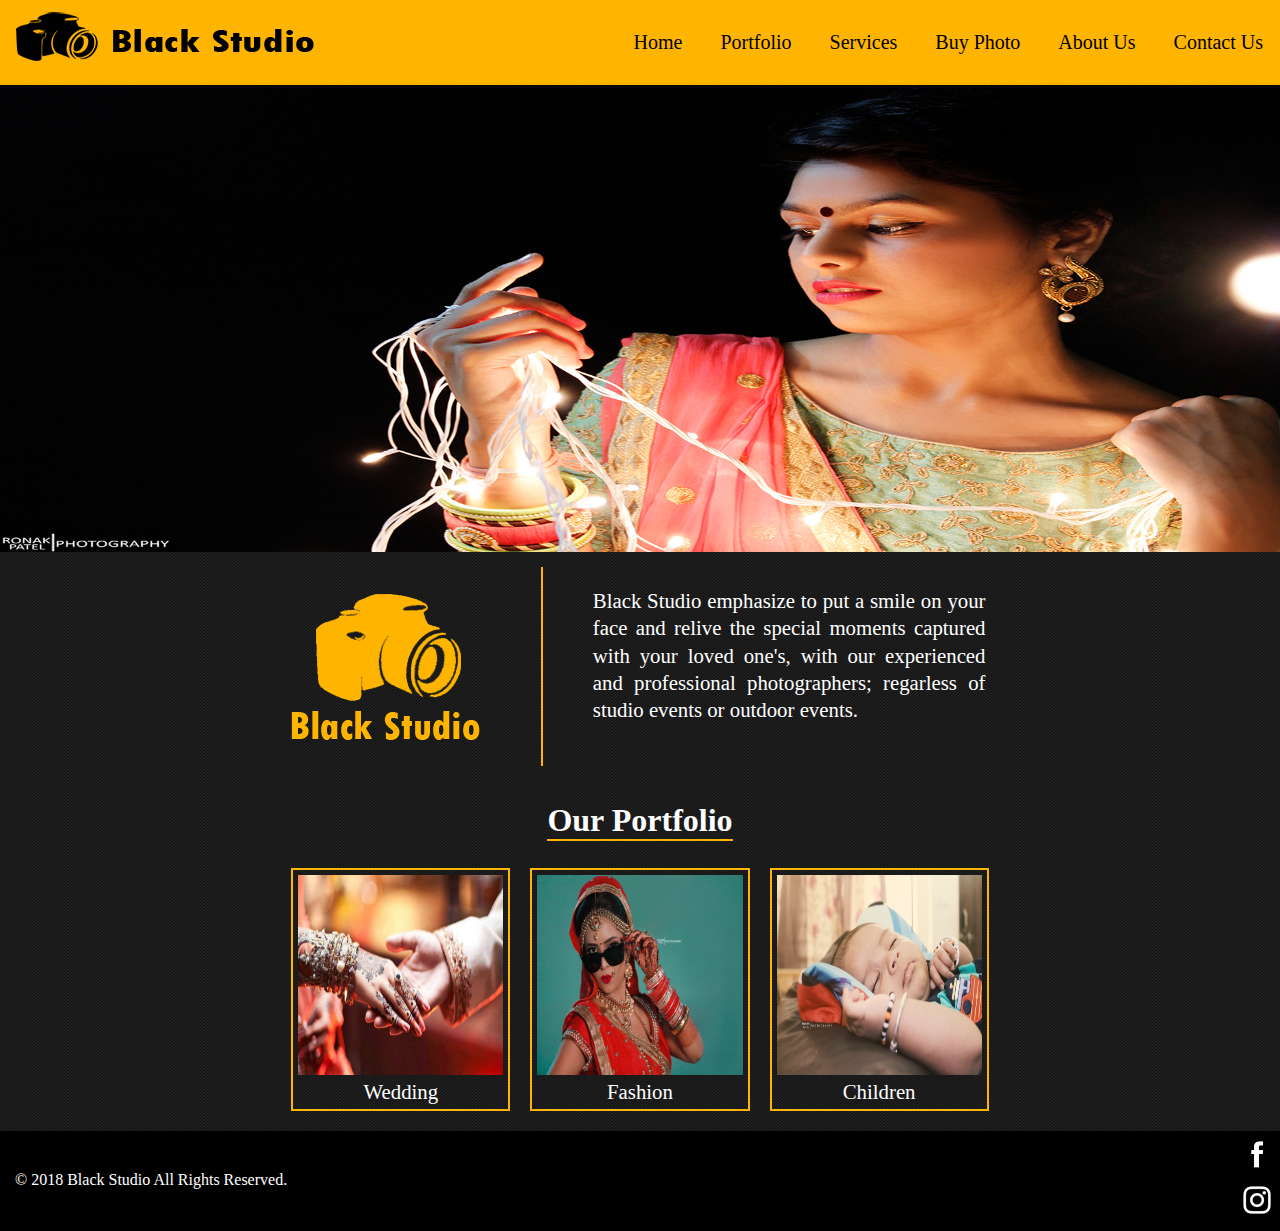
<file: index.html>
<!doctype html>
<html lang="en">
    <head>
        <title>Black Studio</title>
        <meta charset="utf-8">
        <link href="images/icon.png" rel="icon">
        <link href="css/main.css" rel="stylesheet">     
        <link rel="stylesheet" href="https://use.fontawesome.com/releases/v5.5.0/css/all.css" integrity="sha384-B4dIYHKNBt8Bc12p+WXckhzcICo0wtJAoU8YZTY5qE0Id1GSseTk6S+L3BlXeVIU" crossorigin="anonymous">
        <script src="https://code.jquery.com/jquery-1.12.4.js"></script> 
        <script src="js/script.js"></script>
    </head>
    
    <body>
        <header role="banner"></header>
        <nav role="navigation">
            <a href="index.html"><img src="images/logo.png" alt="Logo"></a>
            <ul>
                <li><a href="index.html">Home</a></li>
                <li><a href="portfolio.html">Portfolio</a></li>
                <li><a href="services.html">Services</a></li>
                <li><a href="buyphoto.html">Buy Photo</a></li>
                <li><a href="aboutus.html">About Us</a></li>
                <li><a href="contactus.html">Contact Us</a></li>
            </ul>
            <a id="toogle"><i class="fa fa-bars"></i></a>
        </nav>
        <main role="main">
            <div id="homeSliderContainer">
                <img src="images/homefcatS3.jpg" class="fade" alt="Female Fashion" id="homeSlider1">
                <img src="images/slider3.jpg" class="fade" alt="Children Shoot" id="homeSlider2">
                <img src="images/cat.jpg" class="fade" alt="Cat" id="homeSlider3">
            </div>
            <div class="twoColContainer">
                <div class="twoColBox1"></div>
                <div class="twoColBox2">
                    <img src="images/horizontalLogo.png" alt="Black Studio">
                </div>
                <div class="twoColBox3">
                    <p>Black Studio emphasize to put a smile on your face and relive the special moments captured with your loved one's, with our experienced and professional photographers; regarless of studio events or outdoor events.</p>
                </div>
                <div class="twoColBox4"></div>
            </div>
            <div class="center">
                <h2>Our Portfolio</h2>
            </div>
            <div class="folioCatContainer">
                <div class="twoColBox1"></div>
                <div class="folioCat">                                    
                        <a href="wedding.html"><img src="images/loading.gif" alt="Wedding" id="weddingSlider"></a>                    
                    <span>Wedding</span>                    
                </div>
                <div class="folioCat">                    
                    <a href="fashion.html">
                        <img src="images/loading.gif" alt="Fashion" id="fashionSlider">                 
                    </a>                    
                    <span>Fashion</span>
                </div>
                <div class="folioCat">                    
                    <a href="children.html">
                        <img src="images/loading.gif" alt="Children" id="childrenSlider">         
                    </a>                    
                    <span>Children</span>
                </div>
                <div class="twoColBox1"></div>
            </div>
        </main>
        <footer role="contentinfo">
<!--
            <div class="footerContainer">
                <div class="footerBox1">
                    &copy; 2018 Black Studio All Rights Reserved.
                </div>
                <div class="footerBox2"></div>
                <div class="footerBox3"></div>
                <div class="footerBox4">
                    <a href="#" target="_blank"><div id="fb"></div></a>
                    <a href="#" target="_blank"><div id="insta"></div></a>
                </div>
            </div>
-->         <div class="copy">   
                <span>&copy; 2018 Black Studio All Rights Reserved.</span>
            </div>
            <div>
                <a href="https://www.facebook.com" target="_blank"><div id="fb"></div></a>
                <a href="https://www.instagram.com" target="_blank"><div id="insta"></div></a>
            </div>
            
        </footer>
    </body>
</html>
</file>
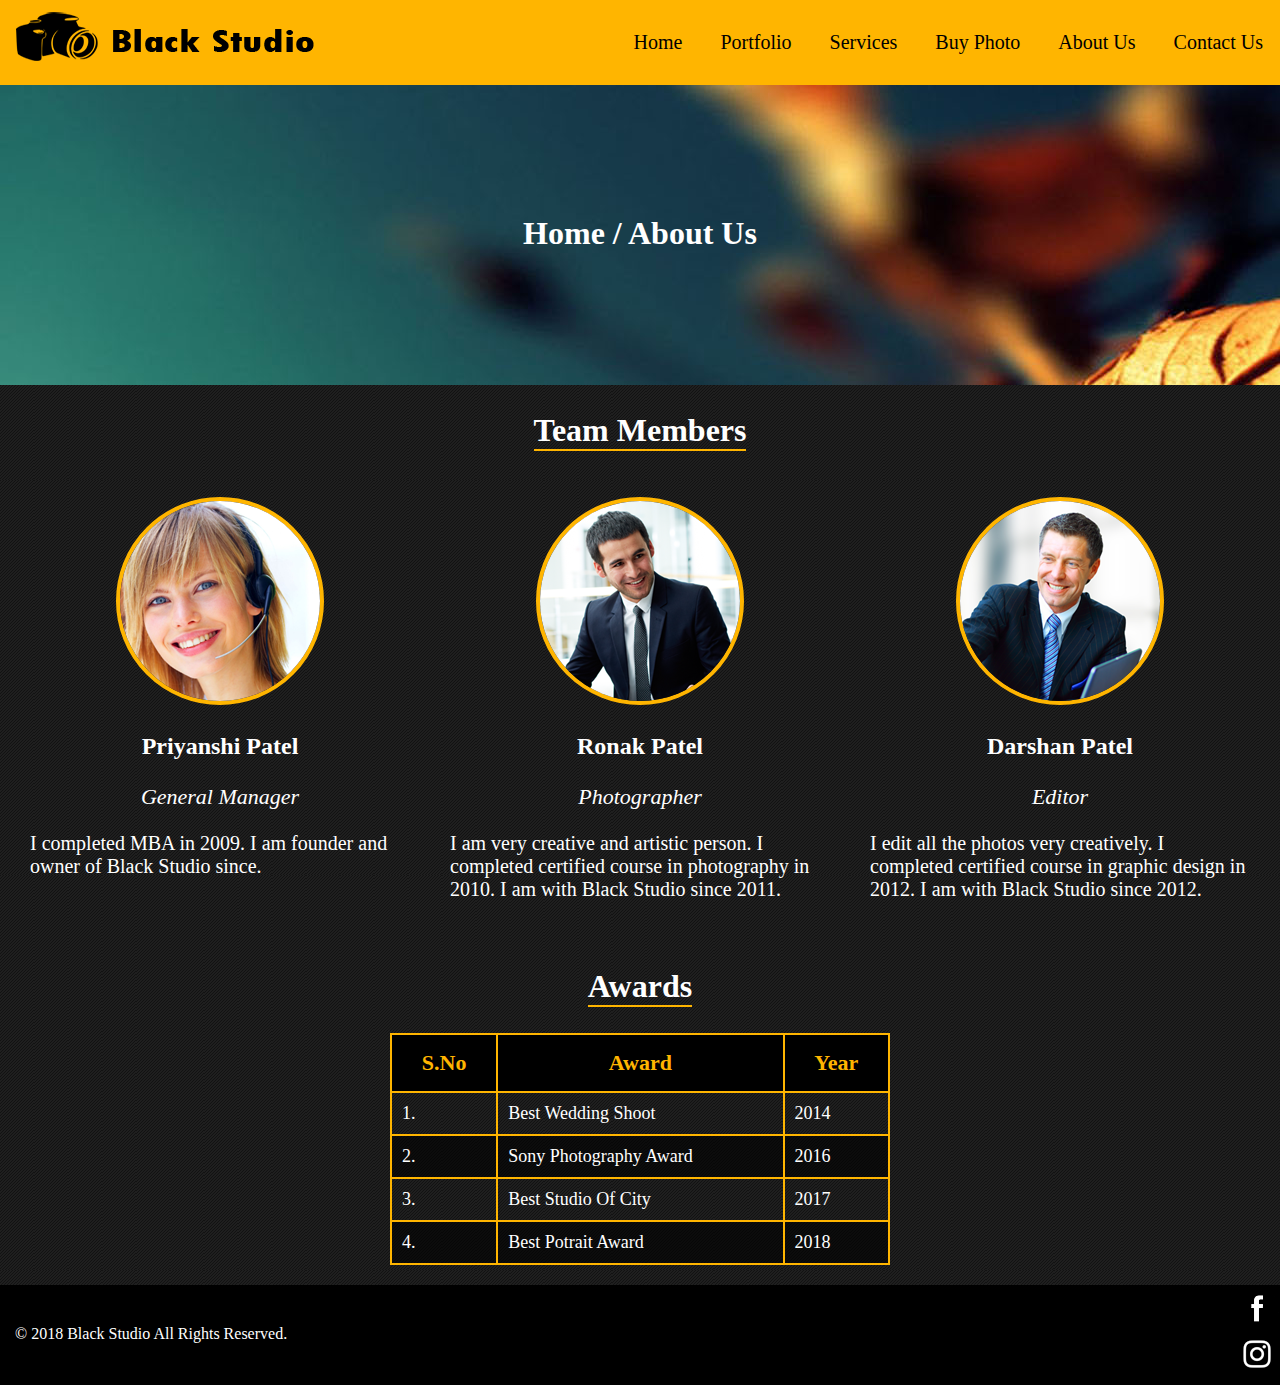
<file: aboutus.html>
<!doctype html>
<html lang="en">
    <head>
        <title>About Us</title>
        <meta charset="utf-8">
        <link href="images/icon.png" rel="icon">
        <link href="css/main.css" rel="stylesheet">
        <link rel="stylesheet" href="https://use.fontawesome.com/releases/v5.5.0/css/all.css" integrity="sha384-B4dIYHKNBt8Bc12p+WXckhzcICo0wtJAoU8YZTY5qE0Id1GSseTk6S+L3BlXeVIU" crossorigin="anonymous">
        <script src="https://code.jquery.com/jquery-1.12.4.js"></script> 
        <script src="js/script.js"></script>
    </head>
    
    <body>
        <header role="banner"></header>
        <nav role="navigation">
            <a href="index.html"><img src="images/logo.png" alt="Logo"></a>
            <ul>
                <li><a href="index.html">Home</a></li>
                <li><a href="portfolio.html">Portfolio</a></li>
                <li><a href="services.html">Services</a></li>
                <li><a href="buyphoto.html">Buy Photo</a></li>
                <li><a href="aboutus.html">About Us</a></li>
                <li><a href="contactus.html">Contact Us</a></li>
            </ul>
            <a id="toogle"><i class="fa fa-bars"></i></a>
        </nav>
        <main role="main">
            <div id="servicesBanner">
                <span class="bannerTxt">Home / About Us</span>
            </div>            
            <div class="center">
                <h2>Team Members</h2>
                <div class="desc">
<!--                    <p>Here you will find our latest work from different categories.</p>-->
                </div>
            </div>
            <div class="teamContainer">
                <div class="teamBox1">                    
                    <img src="images/priyanshi.png" alt="Priyanshi">
                    <p class="name">Priyanshi Patel</p>
                    <p class="position">General Manager</p>
                    <p class="bio">I completed MBA in 2009. I am founder and owner of Black Studio since.</p>
                </div>
                <div class="teamBox2">
                    <img src="images/ronak.png" alt="Ronak">
                    <p class="name">Ronak Patel</p>
                    <p class="position">Photographer</p>
                    <p class="bio">I am very creative and artistic person. I completed certified course in photography in 2010. I am with Black Studio since 2011.</p>                    
                </div>
                <div class="teamBox3">
                    <img src="images/darshan.png" alt="Darshan">
                    <p class="name">Darshan Patel</p>
                    <p class="position">Editor</p>
                    <p class="bio">I edit all the photos very creatively. I completed certified course in graphic design in 2012. I am with Black Studio since 2012.</p>
                </div>                
            </div>
            <div class="center">
                <h2>Awards</h2>
            </div>
            <table>
                <thead>
                    <tr>
                        <th>S.No</th>
                        <th>Award</th>
                        <th>Year</th>
                    </tr>                    
                </thead>
                <tbody>
                    <tr>
                        <td>1.</td>
                        <td>Best Wedding Shoot</td>
                        <td>2014</td>
                    </tr>
                    <tr>
                        <td>2.</td>
                        <td>Sony Photography Award</td>
                        <td>2016</td>
                    </tr>
                    <tr>
                        <td>3.</td>
                        <td>Best Studio Of City</td>
                        <td>2017</td>
                    </tr>
                    <tr>
                        <td>4.</td>
                        <td>Best Potrait Award</td>
                        <td>2018</td>
                    </tr>
                </tbody>
            </table>
        </main>
        <footer role="contentinfo">
            <div class="copy">   
                <span>&copy; 2018 Black Studio All Rights Reserved.</span>
            </div>
            <div>
                <a href="https://www.facebook.com" target="_blank"><div id="fb"></div></a>
                <a href="https://www.instagram.com" target="_blank"><div id="insta"></div></a>
            </div>
            
        </footer>
    </body>
</html>
</file>
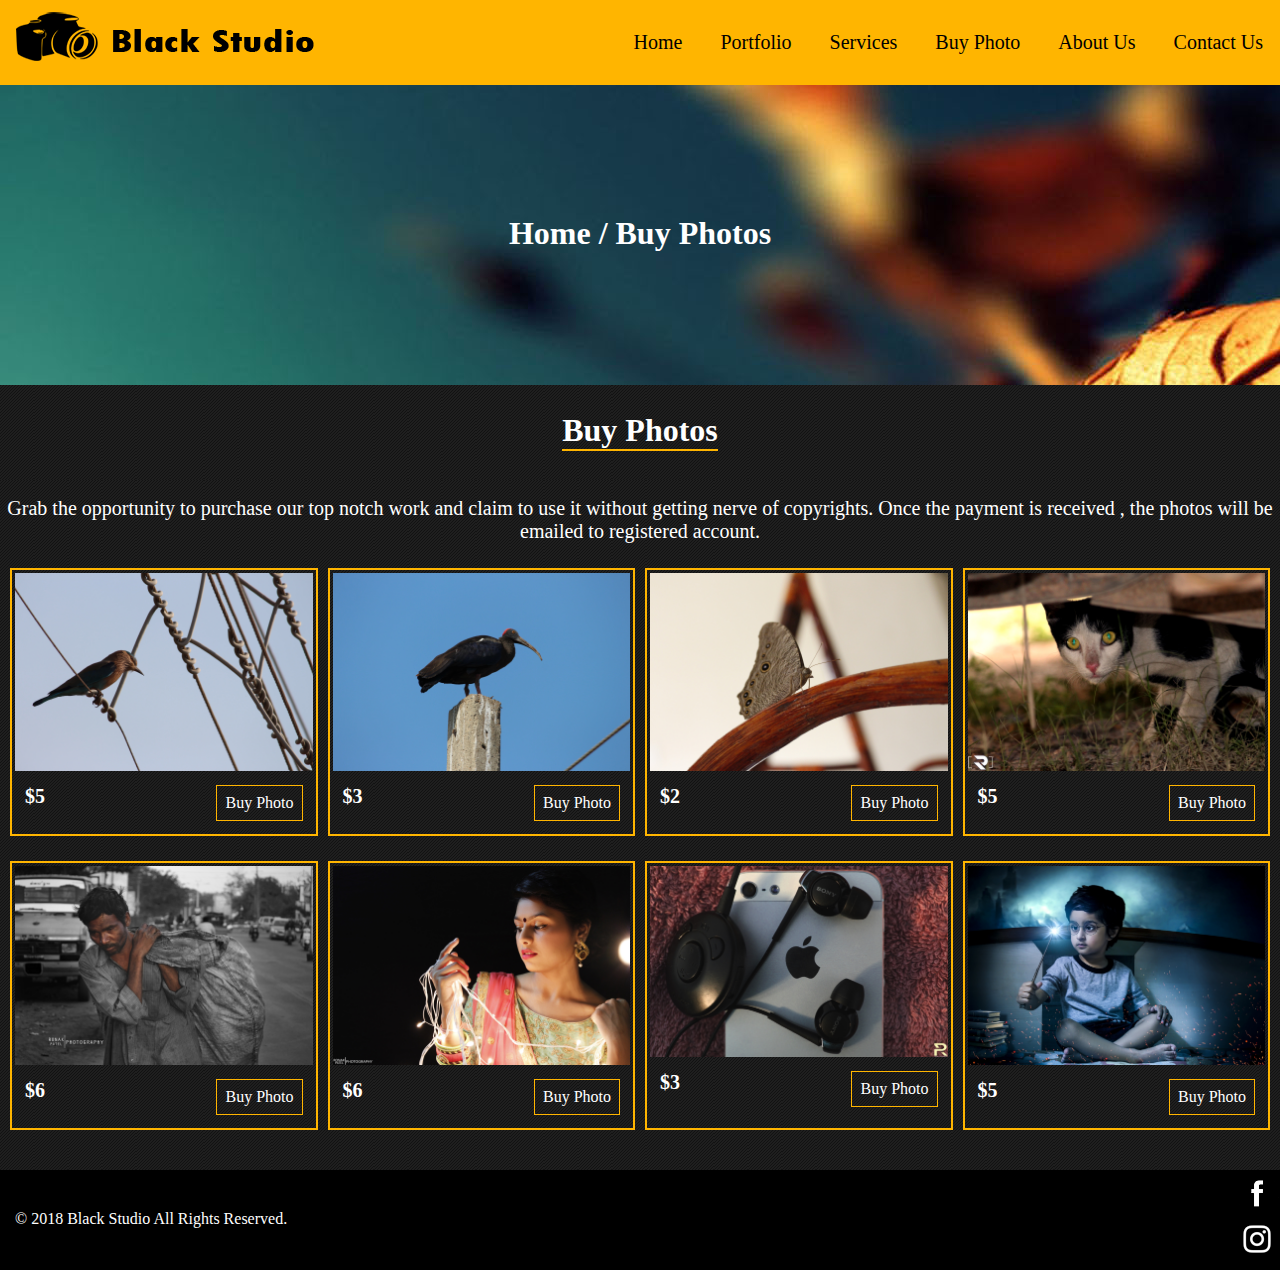
<file: buyphoto.html>
<!doctype html>
<html lang="en">
    <head>
        <title>Buy Photos</title>
        <meta charset="utf-8">
        <link href="images/icon.png" rel="icon">
        <link href="css/main.css" rel="stylesheet">
        <link rel="stylesheet" href="https://use.fontawesome.com/releases/v5.5.0/css/all.css" integrity="sha384-B4dIYHKNBt8Bc12p+WXckhzcICo0wtJAoU8YZTY5qE0Id1GSseTk6S+L3BlXeVIU" crossorigin="anonymous">
        <script src="https://code.jquery.com/jquery-1.12.4.js"></script> 
        <script src="js/script.js"></script>
    </head>
    
    <body>
        <header role="banner"></header>
        <nav role="navigation">
            <a href="index.html"><img src="images/logo.png" alt="Logo"></a>
            <ul>
                <li><a href="index.html">Home</a></li>
                <li><a href="portfolio.html">Portfolio</a></li>
                <li><a href="services.html">Services</a></li>
                <li><a href="buyphoto.html">Buy Photo</a></li>
                <li><a href="aboutus.html">About Us</a></li>
                <li><a href="contactus.html">Contact Us</a></li>
            </ul>
            <a id="toogle"><i class="fa fa-bars"></i></a>
        </nav>
        <main role="main">
            <div id="servicesBanner">
                <span class="bannerTxt">Home / Buy Photos</span>
            </div>            
            <div class="center">
                <h2>Buy Photos</h2>
                <div class="desc">
                    <p>Grab the opportunity to purchase our top notch work and claim to use it without getting nerve of copyrights. Once the payment is received , the photos will be emailed to registered account.</p>
                </div>
            </div>
            <div class="buyContainer">
                <div class="buyBox1">
                    <img src="images/buyphoto/optimize/bird.JPG" alt="Bird" id
                         ="bird">
                    <div class="buyDetails">
                        <span>$5</span>
                        <a href="#" class="btn">Buy Photo</a>
                    </div>
                </div>
                <div class="buyBox2">
                    <img src="images/buyphoto/optimize/bird2.JPG" alt="Bird" id
                         ="bird2">
                    <div class="buyDetails">
                        <span>$3</span>
                        <a href="#" class="btn">Buy Photo</a>                        
                    </div>
                </div>
                <div class="buyBox3">
                    <img src="images/buyphoto/optimize/butterfly.JPG" alt="Butterfly" id
                         ="butterfly">
                    <div class="buyDetails">
                        <span>$2</span>
                        <a href="#" class="btn">Buy Photo</a>                        
                    </div>
                </div>
                <div class="buyBox4">
                    <img src="images/buyphoto/optimize/cat.jpg" alt="Cat" id
                         ="cat">
                    <div class="buyDetails">
                        <span>$5</span>
                        <a href="#" class="btn">Buy Photo</a>                        
                    </div>
                </div>
            </div>
            <div class="buyContainer">
                <div class="buyBox1">
                    <img src="images/buyphoto/optimize/hardwork.jpg" alt="Hardwork" id
                         ="hardwork">
                    <div class="buyDetails">
                        <span>$6</span>
                        <a href="#" class="btn">Buy Photo</a>                        
                    </div>
                </div>
                <div class="buyBox2">
                    <img src="images/buyphoto/optimize/girlfashion.jpg" alt="Fashion" id
                         ="girlfashion">
                    <div class="buyDetails">
                        <span>$6</span>
                        <a href="#" class="btn">Buy Photo</a>                        
                    </div>
                </div>
                <div class="buyBox3">
                    <img src="images/buyphoto/optimize/iphone.jpg" alt="iPhone" id
                         ="iphone">
                    <div class="buyDetails">
                        <span>$3</span>
                        <a href="#" class="btn">Buy Photo</a>                        
                    </div>
                </div>
                <div class="buyBox4">
                    <img src="images/buyphoto/optimize/child.jpg" alt="Child" id
                         ="child">
                    <div class="buyDetails">
                        <span>$5</span>
                        <a href="#" class="btn">Buy Photo</a>                        
                    </div>
                </div>
            </div>
        </main>
        <footer role="contentinfo">
            <div class="copy">   
                <span>&copy; 2018 Black Studio All Rights Reserved.</span>
            </div>
            <div>
                <a href="https://www.facebook.com" target="_blank"><div id="fb"></div></a>
                <a href="https://www.instagram.com" target="_blank"><div id="insta"></div></a>
            </div>        
        </footer>
        <!-- The Modal start -->
        <div id="myModal" class="modal">
          <!-- Modal content -->
          <div class="modal-content">
            <span class="close">&times;</span>
            <img src="images/loading.gif" alt="Buy Photo">
          </div>
        </div>
        <!-- The Modal end -->
    </body>
</html>
</file>
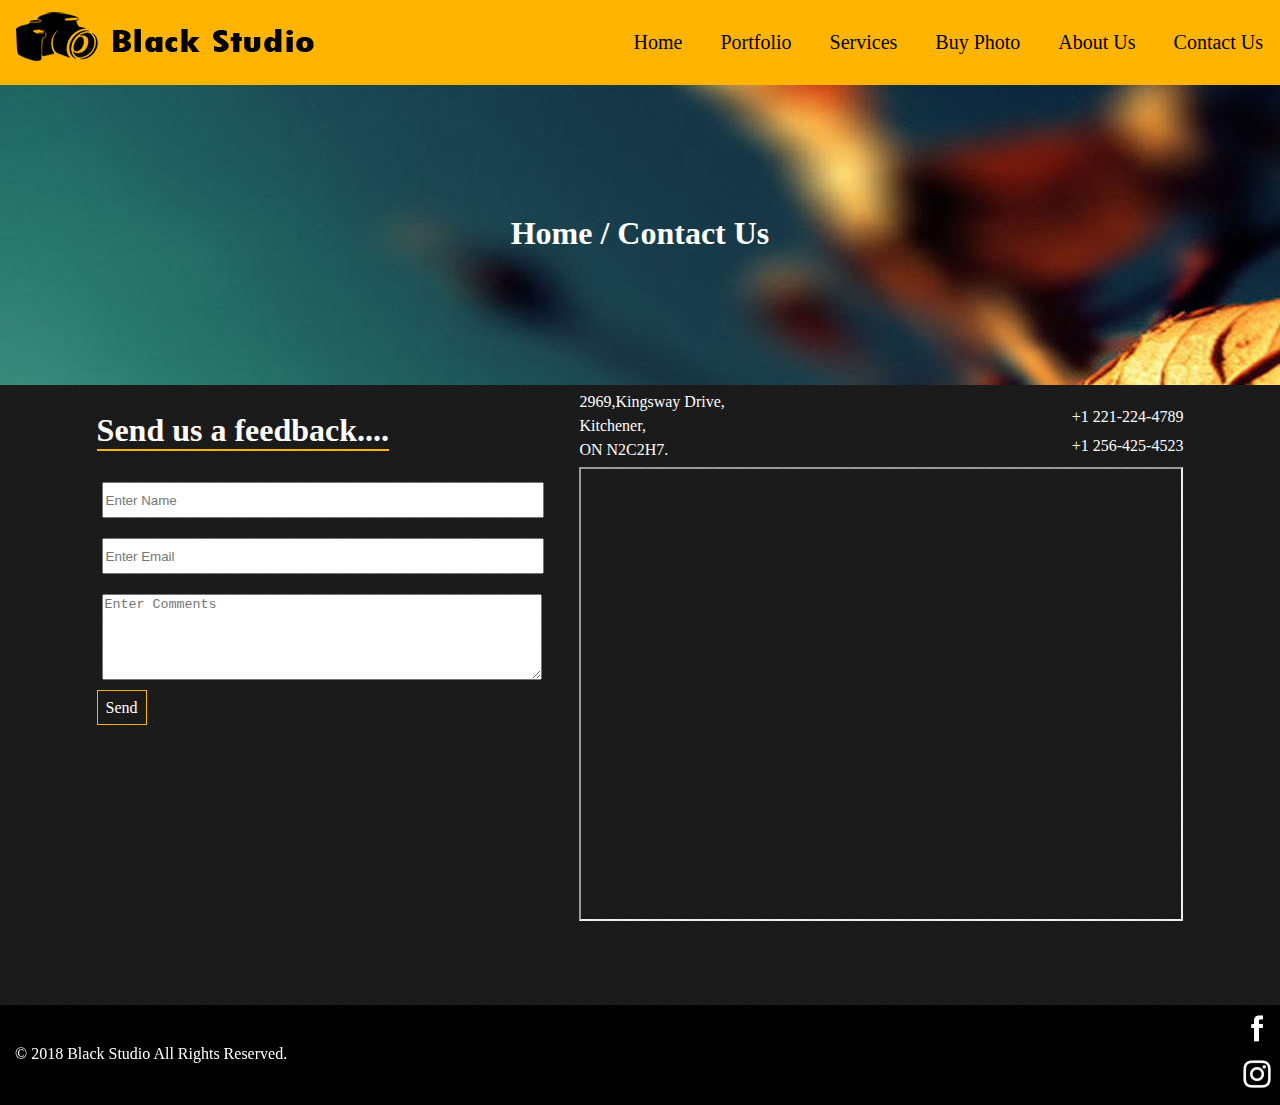
<file: contactus.html>
<!doctype html>
<html lang="en">
    <head>
        <title>Contact Us</title>
        <meta charset="utf-8">
        <link href="images/icon.png" rel="icon">
        <link href="css/main.css" rel="stylesheet">
        <link rel="stylesheet" href="https://use.fontawesome.com/releases/v5.5.0/css/all.css" integrity="sha384-B4dIYHKNBt8Bc12p+WXckhzcICo0wtJAoU8YZTY5qE0Id1GSseTk6S+L3BlXeVIU" crossorigin="anonymous">
        <script src="https://code.jquery.com/jquery-1.12.4.js"></script> 
        <script src="js/script.js"></script>
    </head>
    
    <body>
        <header role="banner"></header>
        <nav role="navigation">
            <a href="index.html"><img src="images/logo.png" alt="Logo"></a>
            <ul>                
                <li><a href="index.html">Home</a></li>
                <li><a href="portfolio.html">Portfolio</a></li>
                <li><a href="services.html">Services</a></li>
                <li><a href="buyphoto.html">Buy Photo</a></li>
                <li><a href="aboutus.html">About Us</a></li>
                <li><a href="contactus.html">Contact Us</a></li>
            </ul>
            <a id="toogle"><i class="fa fa-bars"></i></a>
        </nav>
        <main role="main">
            <div id="servicesBanner">
                <span class="bannerTxt">Home / Contact Us</span>
            </div>                        
            <div class="contactContainer">
                <div class="contactBox1"></div>
                <div class="contactBox2" id="feedbackForm">
                    <h2>Send us a feedback....</h2>
                    <form method="post">
                        <input type="text" placeholder="Enter Name" name="Name" id="Name"><label></label>
                        <input type="email" placeholder="Enter Email" name="Email" id="Email"><label></label>
                        <textarea placeholder="Enter Comments" rows="4" cols="50" name="Comments" id="Comments"></textarea>
                        <label></label>
                        <a href="#" class="btn">Send</a>
                    </form>
                </div>
                <div class="contactBox2" id="bookUsForm">
                    <h2>Booking for shoot....</h2>
                    <form method="post">                        
                        <input type="text" placeholder="Enter Name" name="Name" id="BName"><label></label>
                        <input type="number" placeholder="Enter Mobile" name="Mobile" id="BMobile"><label></label>
                        <input type="date" placeholder="Booking Date" name="Date" id="BDate"><label></label>
                        <textarea placeholder="Enter Address" rows="4" cols="50" name="Address" id="BAddress"></textarea>
                        <label></label>
                        <a href="#" class="btn">Book</a>
                    </form>
                </div>
                <div class="contactBox3">
                    <div class="left">
                        <i class="fas fa-map-marker-alt"></i>
                        <span>2969,Kingsway Drive,
                            <br>Kitchener, 
                            <br>ON N2C2H7.                        
                        </span>
                    </div>
                    <div class="rightContac">
                        <i class="fas fa-mobile-alt"></i>
                        <span class="desktop">
                            +1 221-224-4789
                        </span>
                        <span class="desktop">
                            +1 256-425-4523
                        </span>
                        <span>
                            <a href="tel:+12212244789" class="mobile">+1 221-224-4789</a>
                        </span>
                        <span>
                            <a href="tel:+12564254523" class="mobile">+1 256-425-4523</a>
                        </span>
                    </div>
                    <iframe src="https://www.google.com/maps/embed?pb=!1m18!1m12!1m3!1d2897.6755615882134!2d-80.44285418498306!3d43.42560487912981!2m3!1f0!2f0!3f0!3m2!1i1024!2i768!4f13.1!3m3!1m2!1s0x882b8ad90aff500f%3A0x264090a64b33a48f!2s2969+Kingsway+Dr%2C+Kitchener%2C+ON+N2C+2H7!5e0!3m2!1sen!2sca!4v1542636792736" width="600" height="450"  allowfullscreen></iframe>
                </div>
                <div class="contactBox4"></div>
            </div>
        </main>
        <footer role="contentinfo">
            <div class="copy">   
                <span>&copy; 2018 Black Studio All Rights Reserved.</span>
            </div>
            <div>
                <a href="https://www.facebook.com" target="_blank"><div id="fb"></div></a>
                <a href="https://www.instagram.com" target="_blank"><div id="insta"></div></a>
            </div>
            
        </footer>
    </body>
</html>
</file>
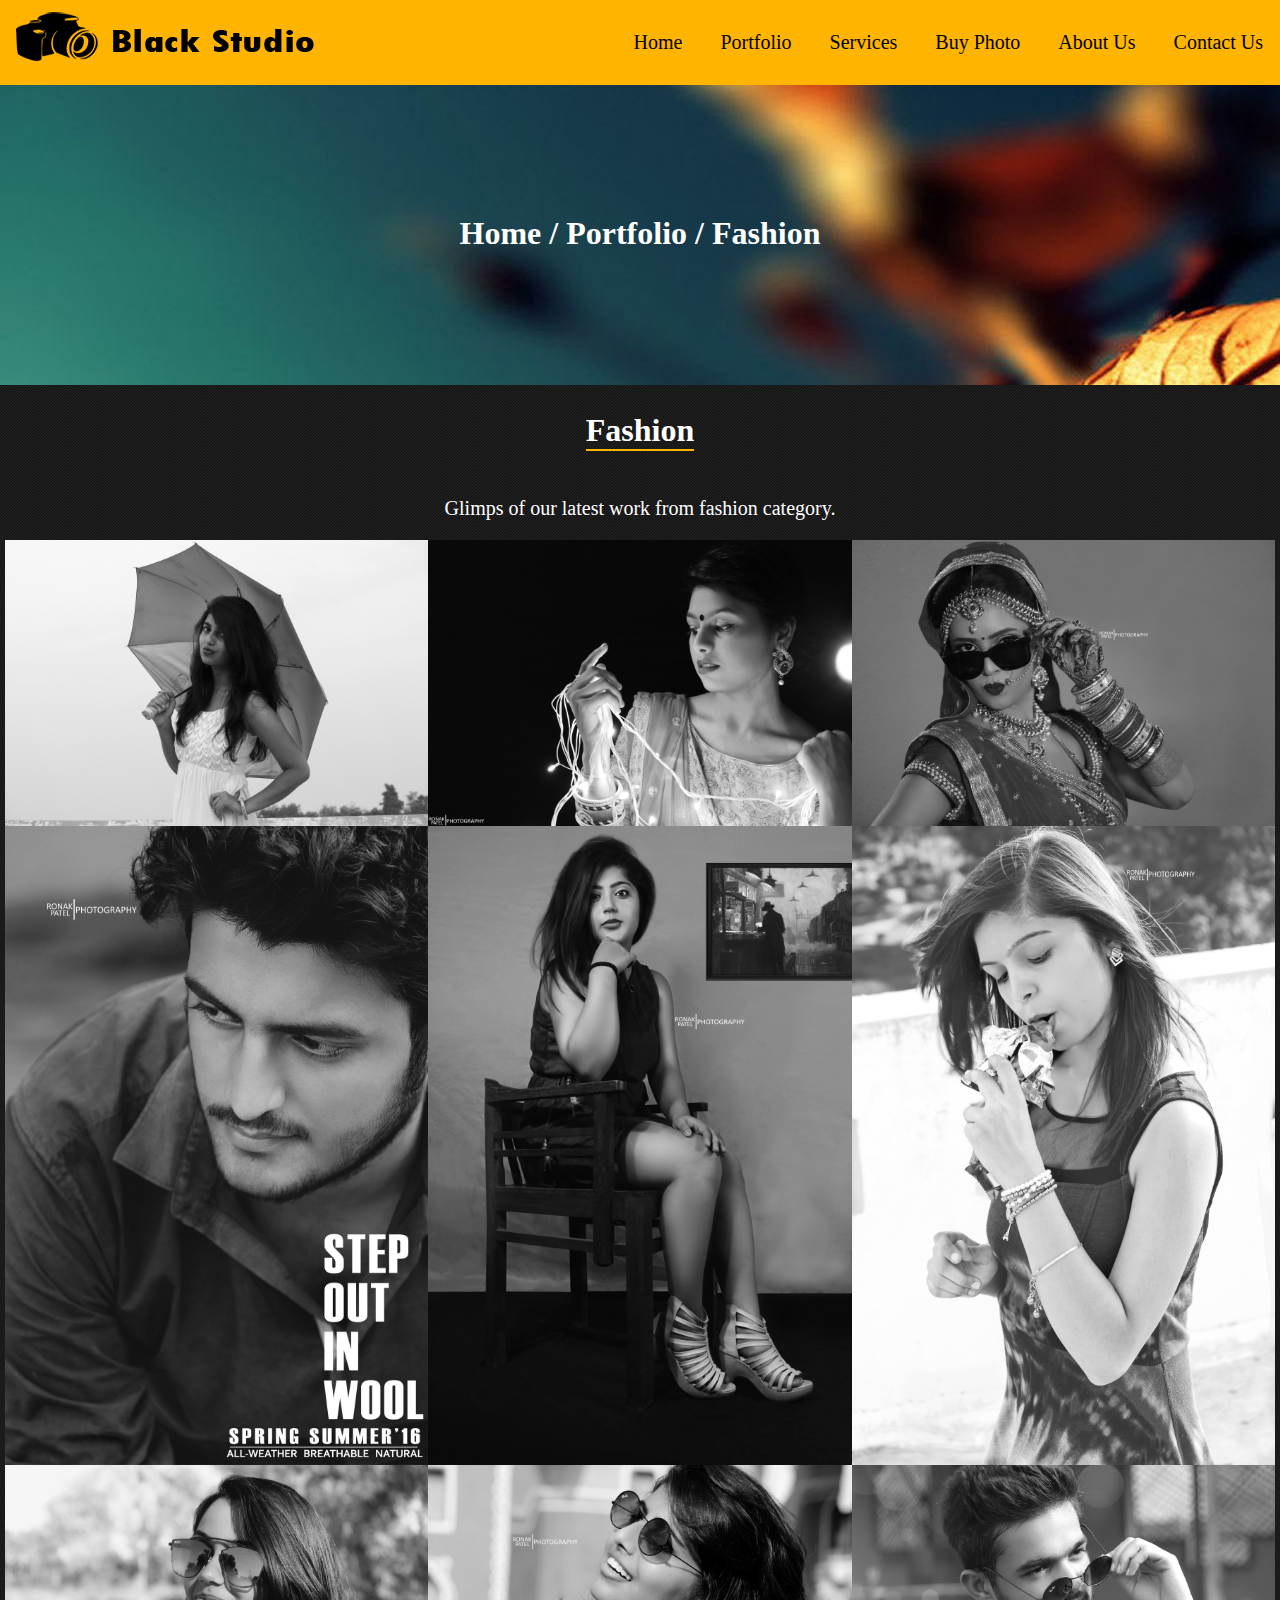
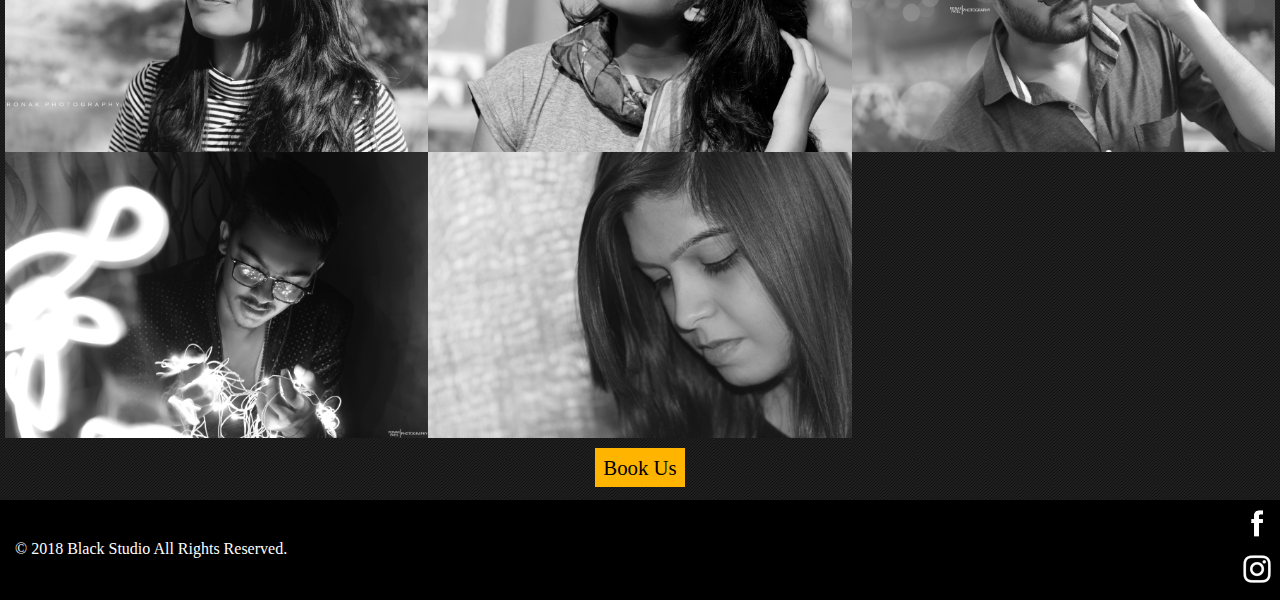
<file: fashion.html>
<!doctype html>
<html lang="en">
    <head>
        <title>Fashion</title>
        <meta charset="utf-8">
        <link href="images/icon.png" rel="icon">
        <link href="css/main.css" rel="stylesheet"> 
        <link rel="stylesheet" href="https://use.fontawesome.com/releases/v5.5.0/css/all.css" integrity="sha384-B4dIYHKNBt8Bc12p+WXckhzcICo0wtJAoU8YZTY5qE0Id1GSseTk6S+L3BlXeVIU" crossorigin="anonymous">
        <script src="https://code.jquery.com/jquery-1.12.4.js"></script> 
        <script src="js/script.js"></script>        
    </head>
    
    <body>
        <header role="banner"></header>
        <nav role="navigation">
            <a href="index.html"><img src="images/logo.png" alt="Logo"></a>
            <ul>
                <li><a href="index.html">Home</a></li>
                <li><a href="portfolio.html">Portfolio</a></li>
                <li><a href="services.html">Services</a></li>
                <li><a href="buyphoto.html">Buy Photo</a></li>
                <li><a href="aboutus.html">About Us</a></li>
                <li><a href="contactus.html">Contact Us</a></li>
            </ul>
            <a id="toogle"><i class="fa fa-bars"></i></a>
        </nav>
        <main role="main">
            <div id="servicesBanner">
                <span class="bannerTxt">Home / Portfolio / Fashion</span>
            </div>            
            <div class="center">
                <h2>Fashion</h2>
                <div class="desc">
                    <p>Glimps of our latest work from fashion category.</p>
                </div>
            </div>
            <div class="galleryContainer">
                <div class="galleryBox1">
                    <img src="images/fashion/optimize/fashion1.JPG" alt="Fashion" id="fashion1">
                </div>
                <div class="galleryBox2">
                    <img src="images/fashion/optimize/fashion2.jpg" alt="Fashion" id="fashion2">
                </div>
                <div class="galleryBox3">
                    <img src="images/fashion/optimize/fashion3.jpg" alt="Fashion" id="fashion3">
                </div>                                
            </div>
            <div class="galleryContainer">
                <div class="galleryBox1">
                    <img src="images/fashion/optimize/fashion11.jpg" alt="Fashion" id="fashion11">
                </div>
                <div class="galleryBox2">
                    <img src="images/fashion/optimize/fashion5.jpg" alt="Fashion" id="fashion5">
                </div>
                <div class="galleryBox3">
                    <img src="images/fashion/optimize/fashion6.jpg" alt="Fashion" id="fashion6">
                </div>                                
            </div>
            <div class="galleryContainer">
                <div class="galleryBox1">
                    <img src="images/fashion/optimize/fashion7.jpg" alt="Fashion" id="fashion7">
                </div>
                <div class="galleryBox2">
                    <img src="images/fashion/optimize/fashion8.jpg" alt="Fashion" id="fashion8">
                </div>
                <div class="galleryBox3">                    
                    <img src="images/fashion/optimize/fashion9.jpg" alt="Fashion" id="fashion9">
                </div>                                
            </div>
            <div class="galleryContainer">
                <div class="galleryBox1">
                    <img src="images/fashion/optimize/fashion10.jpg" alt="Fashion" id="fashion10">
                </div>
                <div class="galleryBox2">
                    <img src="images/fashion/optimize/fashion4.jpg" alt="Fashion" id="fashion4">
                </div>
                <div class="galleryBox3">                    
                    
                </div>                                
            </div>
            <div class="space"></div>
            <div class="center">                
                <a href="contactus.html?src=fashion" class="bookUsBtn">Book Us</a>
            </div>
        </main>
        <footer role="contentinfo">
            <div class="copy">   
                <span>&copy; 2018 Black Studio All Rights Reserved.</span>
            </div>
            <div>
                <a href="https://www.facebook.com" target="_blank"><div id="fb"></div></a>
                <a href="https://www.instagram.com" target="_blank"><div id="insta"></div></a>
            </div>
            
        </footer>
        
       <!-- The Modal start -->
        <div id="myModal" class="modal">
          <!-- Modal content -->
          <div class="modal-content">
            <span class="close">&times;</span>
            <img src="images/loading.gif" alt="Fashion">
          </div>
        </div>
        <!-- The Modal end -->
    </body>
</html>
</file>
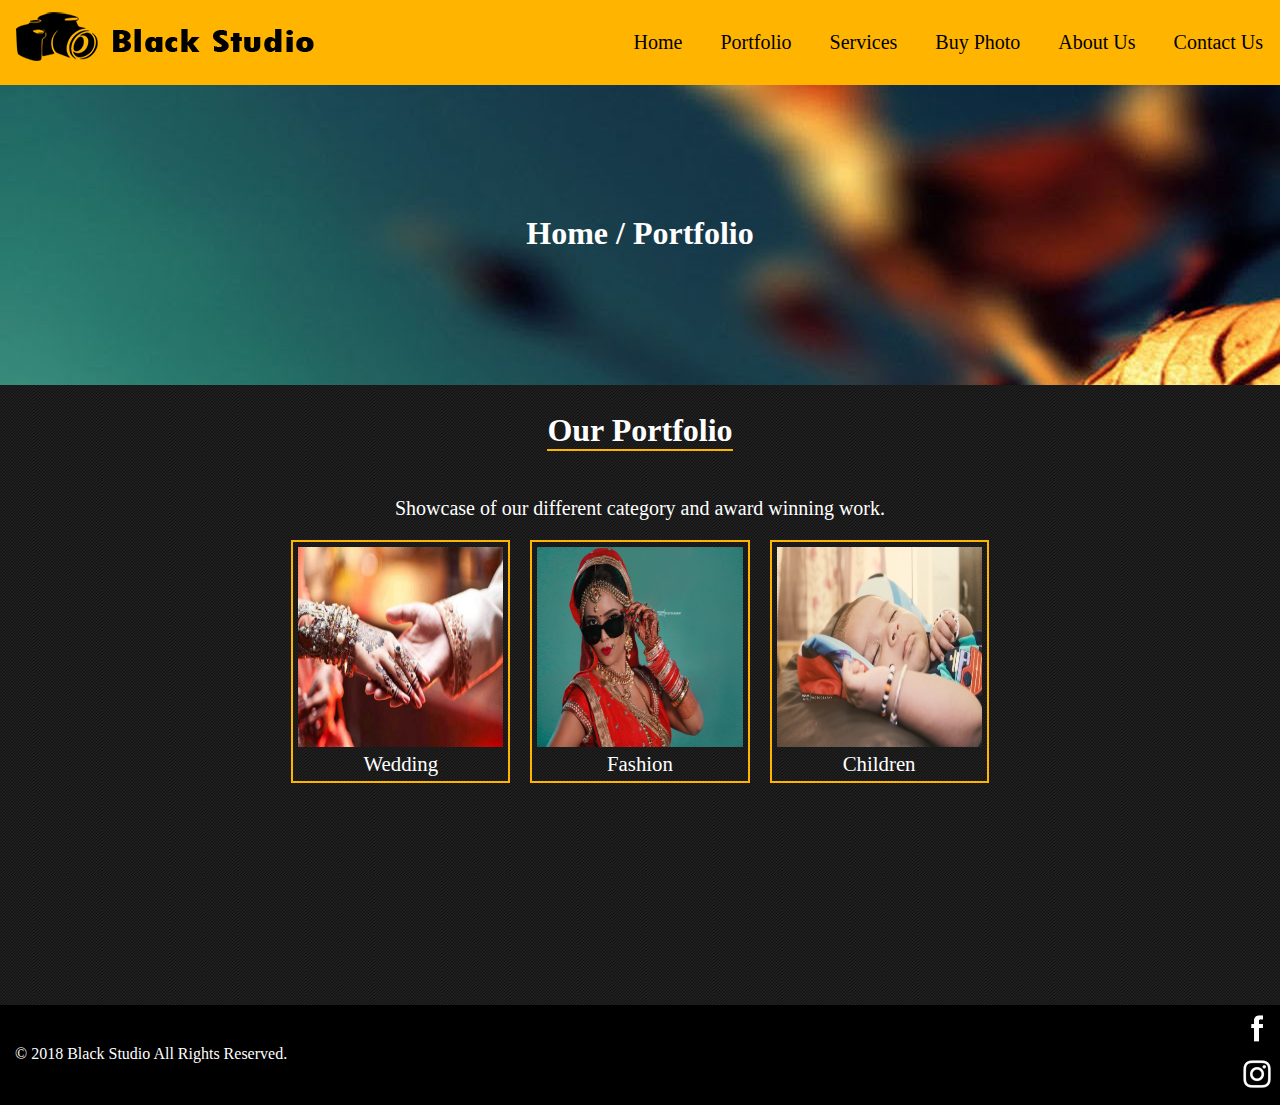
<file: portfolio.html>
<!doctype html>
<html lang="en">
    <head>
        <title>Portfolio</title>
        <meta charset="utf-8">
        <link href="images/icon.png" rel="icon">
        <link href="css/main.css" rel="stylesheet">
        <link rel="stylesheet" href="https://use.fontawesome.com/releases/v5.5.0/css/all.css" integrity="sha384-B4dIYHKNBt8Bc12p+WXckhzcICo0wtJAoU8YZTY5qE0Id1GSseTk6S+L3BlXeVIU" crossorigin="anonymous">
        <script src="https://code.jquery.com/jquery-1.12.4.js"></script> 
        <script src="js/script.js"></script>
    </head>
    
    <body>
        <header role="banner"></header>
        <nav role="navigation">
            <a href="index.html"><img src="images/logo.png" alt="Logo"></a>
            <ul>
                <li><a href="index.html">Home</a></li>
                <li><a href="portfolio.html">Portfolio</a></li>
                <li><a href="services.html">Services</a></li>
                <li><a href="buyphoto.html">Buy Photo</a></li>
                <li><a href="aboutus.html">About Us</a></li>
                <li><a href="contactus.html">Contact Us</a></li>
            </ul>
            <a id="toogle"><i class="fa fa-bars"></i></a>
        </nav>
        <main role="main">
            <div id="servicesBanner">
                <span class="bannerTxt">Home / Portfolio</span>
            </div>            
            <div class="center">
                <h2>Our Portfolio</h2>
                <div class="desc">
                    <p>Showcase of our different category and award winning work.</p>
                </div>
            </div>
            <div class="folioCatContainer">
                <div class="twoColBox1"></div>
                <div class="folioCat">                                    
                        <a href="wedding.html"><img src="images/loading.gif" alt="Wedding" id="weddingSlider"></a>                    
                    <span>Wedding</span>                    
                </div>
                <div class="folioCat">                    
                    <a href="fashion.html">
                        <img src="images/loading.gif" alt="Fashion" id="fashionSlider">                 
                    </a>                    
                    <span>Fashion</span>
                </div>
                <div class="folioCat">                    
                    <a href="children.html">
                        <img src="images/loading.gif" alt="Children" id="childrenSlider">         
                    </a>                    
                    <span>Children</span>
                </div>
                <div class="twoColBox1"></div>
            </div>
        </main>
        <footer role="contentinfo">
            <div class="copy">   
                <span>&copy; 2018 Black Studio All Rights Reserved.</span>
            </div>
            <div>
                <a href="https://www.facebook.com" target="_blank"><div id="fb"></div></a>
                <a href="https://www.instagram.com" target="_blank"><div id="insta"></div></a>
            </div>
            
        </footer>
    </body>
</html>
</file>
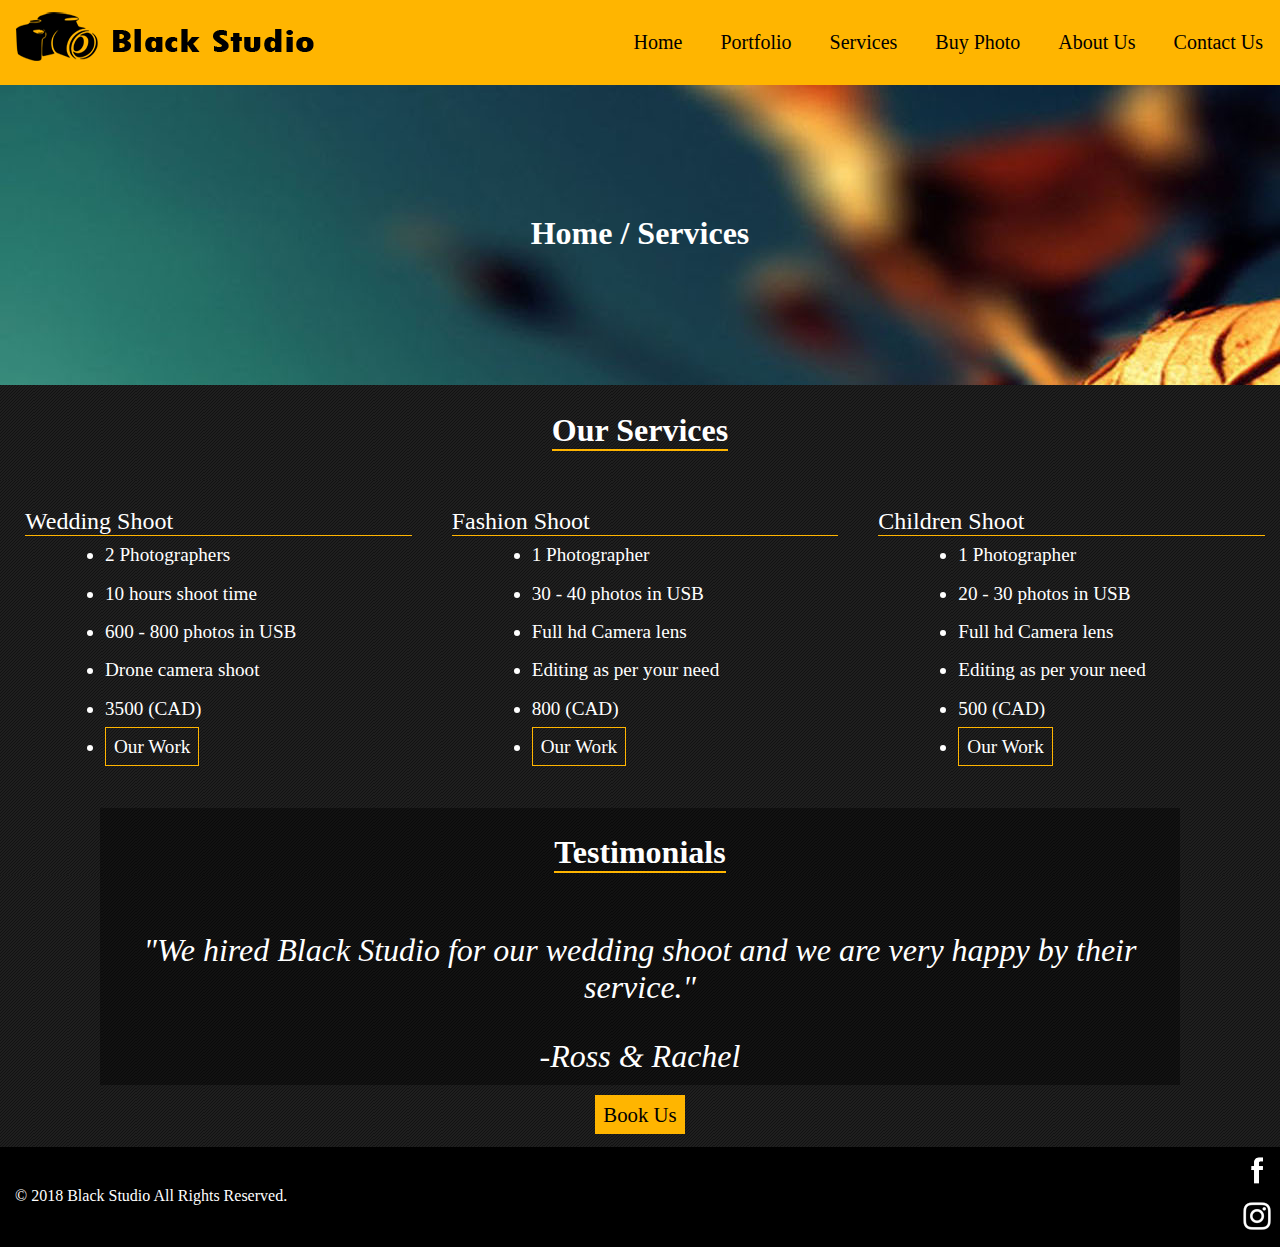
<file: services.html>
<!doctype html>
<html lang="en">
    <head>
        <title>Services</title>
        <meta charset="utf-8">
        <link href="images/icon.png" rel="icon">
        <link href="css/main.css" rel="stylesheet">
        <link rel="stylesheet" href="https://use.fontawesome.com/releases/v5.5.0/css/all.css" integrity="sha384-B4dIYHKNBt8Bc12p+WXckhzcICo0wtJAoU8YZTY5qE0Id1GSseTk6S+L3BlXeVIU" crossorigin="anonymous">
        <script src="https://code.jquery.com/jquery-1.12.4.js"></script> 
        <script src="js/script.js"></script>
    </head>
    
    <body>
        <header role="banner"></header>
        <nav role="navigation">
            <a href="index.html"><img src="images/logo.png" alt="Logo"></a>
            <ul>
                <li><a href="index.html">Home</a></li>
                <li><a href="portfolio.html">Portfolio</a></li>
                <li><a href="services.html">Services</a></li>
                <li><a href="buyphoto.html">Buy Photo</a></li>
                <li><a href="aboutus.html">About Us</a></li>
                <li><a href="contactus.html">Contact Us</a></li>
            </ul>
            <a id="toogle"><i class="fa fa-bars"></i></a>
        </nav>
        <main role="main">
            <div id="servicesBanner">
                <span class="bannerTxt">Home / Services</span>
            </div>            
            <div class="center">
                <h2>Our Services</h2>
            </div>
            <div class="servicesContainer">
                <div class="servicesBox1">
                    <dl>
                    <dt>Wedding Shoot</dt>
                    <dd>
                        <ul>
                            <li>2 Photographers</li>
                            <li>10 hours shoot time</li>
                            <li>600 - 800 photos in USB</li>
                            <li>Drone camera shoot</li>
                            <li>3500 (CAD)</li>
                            <li><a href="wedding.html" class="btn">Our Work</a></li>
                        </ul>
                    </dd>
                    </dl>
                </div>
                <div class="servicesBox2">                    
                    <dl>
                    <dt>Fashion Shoot</dt>
                    <dd>
                        <ul>                            
                            <li>1 Photographer</li>                            
                            <li>30 - 40 photos in USB</li>
                            <li>Full hd Camera lens</li>
                            <li>Editing as per your need</li>
                            <li>800 (CAD)</li>
                            <li><a href="fashion.html" class="btn">Our Work</a></li>
                        </ul>
                    </dd>
                    </dl>                    
                </div>
                <div class="servicesBox3">
                    <dl>
                    <dt>Children Shoot</dt>
                    <dd>
                        <ul>                            
                            <li>1 Photographer</li>                            
                            <li>20 - 30 photos in USB</li>
                            <li>Full hd Camera lens</li>
                            <li>Editing as per your need</li>
                            <li>500 (CAD)</li>
                            <li><a href="children.html" class="btn">Our Work</a></li>
                        </ul>
                    </dd>
                    </dl>
                </div>                
            </div>
            <div class="testimonialsContainer">
                <div class="center">
                    <h2>Testimonials</h2>
                </div>
                <div id="testimonials">
                    <div id="testimonial1">
                        <p class="fade">"We hired Black Studio for our wedding shoot and we are very happy by their service."</p>
                        <span class="fade">-Ross & Rachel </span>
                    </div>
                    <div id="testimonial2">
                        <p class="fade">"I had done my fashion shoot with Black Studio and it was very awesome."</p>
                        <span class="fade">-Joy</span>
                    </div>
                    <div id="testimonial3">
                        <p class="fade">"Black Studio helped us to store our wedding memories in a very beautiful way."</p>
                        <span class="fade">-Chandler & Monica</span>
                    </div>
                </div>
            </div>
            <div class="space"></div>
            <div class="center">                
                <a href="contactus.html?src=services" class="bookUsBtn">Book Us</a>
            </div>
        </main>
        <footer role="contentinfo">
            <div class="copy">   
                <span>&copy; 2018 Black Studio All Rights Reserved.</span>
            </div>
            <div>
                <a href="https://www.facebook.com" target="_blank"><div id="fb"></div></a>
                <a href="https://www.instagram.com" target="_blank"><div id="insta"></div></a>
            </div>
            
        </footer>
    </body>
</html>
</file>
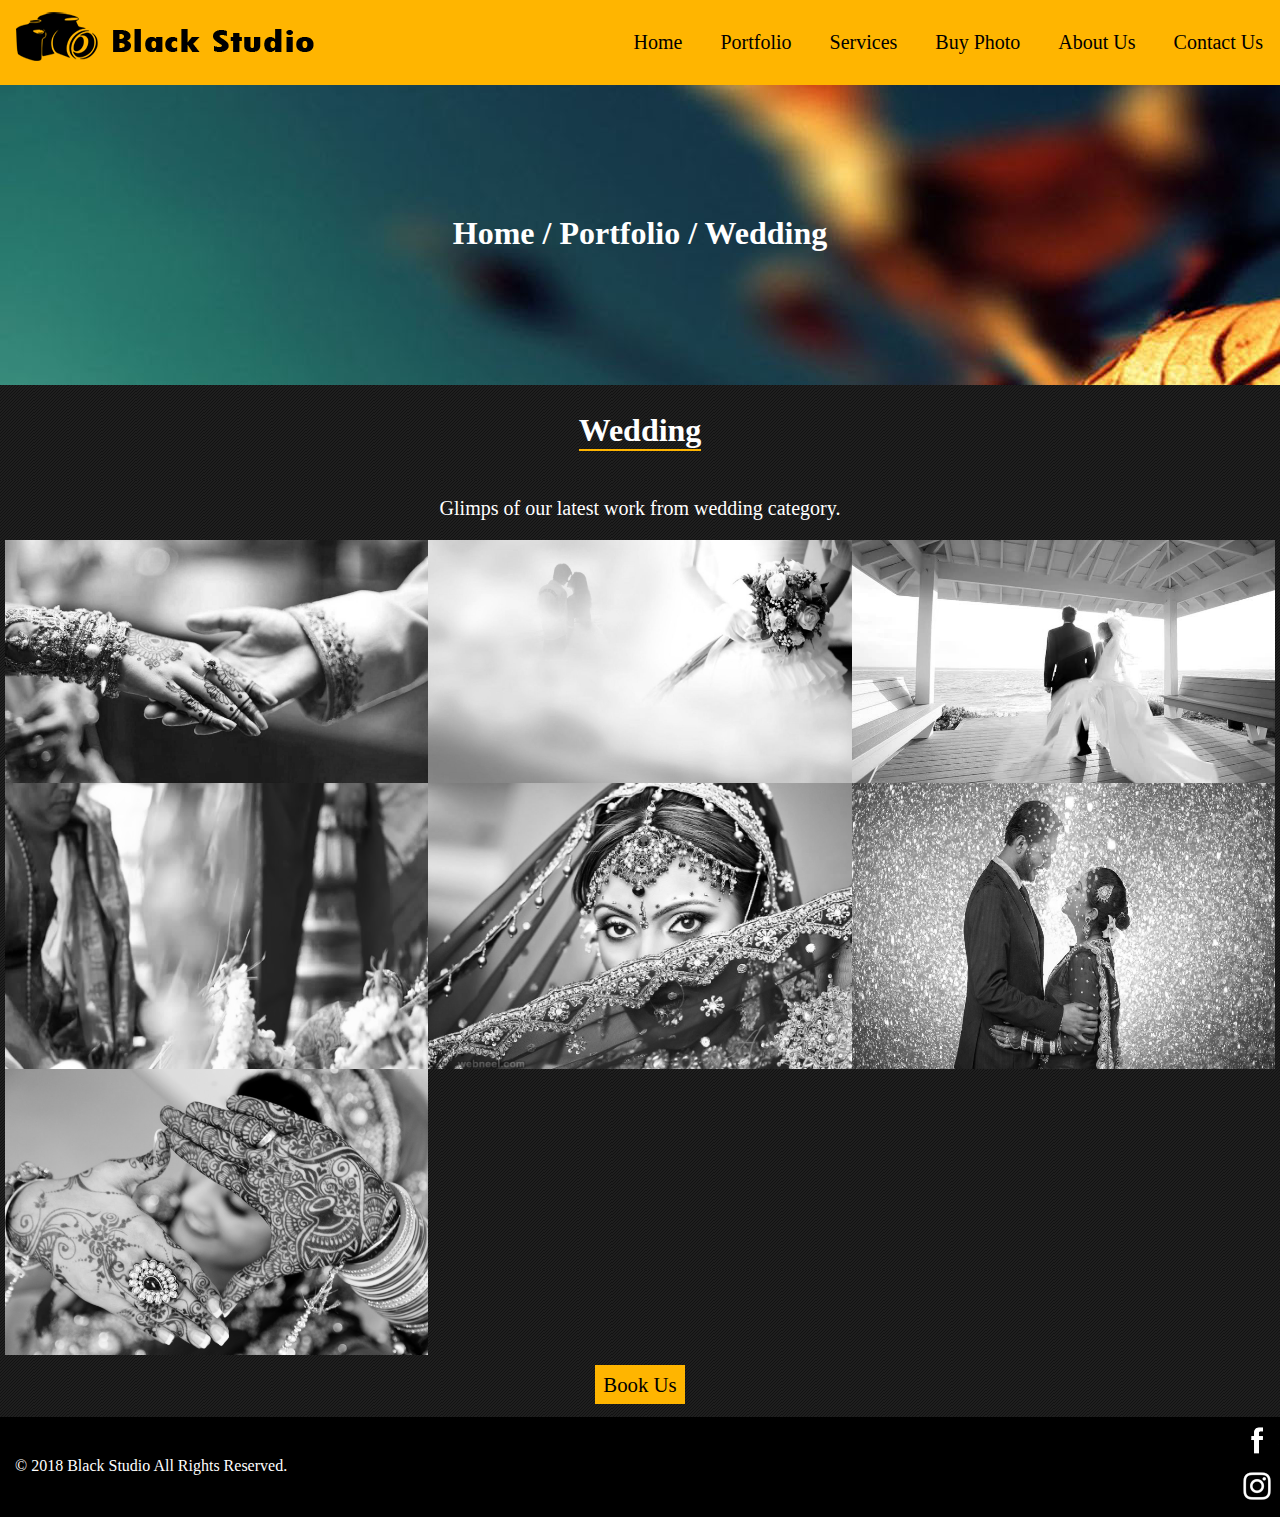
<file: wedding.html>
<!doctype html>
<html lang="en">
    <head>
        <title>Wedding</title>
        <meta charset="utf-8">
        <link href="images/icon.png" rel="icon">
        <link href="css/main.css" rel="stylesheet">   
        <link rel="stylesheet" href="https://use.fontawesome.com/releases/v5.5.0/css/all.css" integrity="sha384-B4dIYHKNBt8Bc12p+WXckhzcICo0wtJAoU8YZTY5qE0Id1GSseTk6S+L3BlXeVIU" crossorigin="anonymous">
        <script src="https://code.jquery.com/jquery-1.12.4.js"></script> 
        <script src="js/script.js"></script>        
    </head>
    
    <body>
        <header role="banner"></header>
        <nav role="navigation">
            <a href="index.html"><img src="images/logo.png" alt="Logo"></a>
            <ul>
                <li><a href="index.html">Home</a></li>
                <li><a href="portfolio.html">Portfolio</a></li>
                <li><a href="services.html">Services</a></li>
                <li><a href="buyphoto.html">Buy Photo</a></li>
                <li><a href="aboutus.html">About Us</a></li>
                <li><a href="contactus.html">Contact Us</a></li>
            </ul>
            <a id="toogle"><i class="fa fa-bars"></i></a>
        </nav>
        <main role="main">
            <div id="servicesBanner">
                <span class="bannerTxt">Home / Portfolio / Wedding</span>
            </div>            
            <div class="center">
                <h2>Wedding</h2>
                <div class="desc">
                    <p>Glimps of our latest work from wedding category.</p>
                </div>
            </div>
            <div class="galleryContainer">
                <div class="galleryBox1">
                    <img src="images/wedding/wedding1.jpg" alt="Wedding">
                </div>
                <div class="galleryBox2">
                    <img src="images/wedding/wedding2.jpg" alt="Wedding">
                </div>
                <div class="galleryBox3">
                    <img src="images/wedding/wedding3.jpg" alt="Wedding">
                </div>                                
            </div>
            <div class="galleryContainer">
                <div class="galleryBox1">
                    <img src="images/wedding/wedding4.jpg" alt="Wedding">
                </div>
                <div class="galleryBox2">
                    <img src="images/wedding/wedding5.jpg" alt="Wedding">
                </div>
                <div class="galleryBox3">
                    <img src="images/wedding/wedding6.jpg" alt="Wedding">
                </div>                                
            </div>
            <div class="galleryContainer">
                <div class="galleryBox1">
                    <img src="images/wedding/wedding8.jpg" alt="Wedding">
                </div>
                <div class="galleryBox2">
                    
                </div>
                <div class="galleryBox3">                    
                </div>                                
            </div>
            <div class="space"></div>
            <div class="center">                
                <a href="contactus.html?src=wedding" class="bookUsBtn">Book Us</a>
            </div>
        </main>
        <footer role="contentinfo">
            <div class="copy">   
                <span>&copy; 2018 Black Studio All Rights Reserved.</span>
            </div>
            <div>
                <a href="https://www.facebook.com" target="_blank"><div id="fb"></div></a>
                <a href="https://www.instagram.com" target="_blank"><div id="insta"></div></a>
            </div>
            
        </footer>
        
       <!-- The Modal start -->
        <div id="myModal" class="modal">
          <!-- Modal content -->
          <div class="modal-content">
            <span class="close">&times;</span>
            <img src="images/loading.gif" alt="Wedding">
          </div>
        </div>
        <!-- The Modal end -->
    </body>
</html>
</file>
<file: css/main.css>
main
{
    background-image:url(../images/bg.png);
    padding-bottom: 20px;
}
body
{
    margin: 0;
    min-height: 100%;
}
nav
{    
    display: flex;
    flex-direction: row;
    justify-content: space-between;
    background-color: #ffb500;    
}
.desc p
{
    color: #fff;
    font-size: 20px;
}
nav ul
{
    list-style: none;        
}
nav ul li
{
    display: inline-block;    
    padding: 15px 15px;
    margin: 0 2px 0 2px;
    
}
nav a
{
    color: #000;
    text-decoration: none;
    font-size:1.25em;
}
#homeSliderContainer img
{
    width: 100%;
    height: auto;
}
.twoColBox3 p
{
    font-size: 1.3em;
    line-height: 1.3;
}
#toogle
{
    display: none;
}
.twoColContainer
{
    display: flex;
    margin:15px 0 10px 0;
}
.twoColBox1
{
    flex: 1;
}
.twoColBox2
{
    flex: 4;
    border-right: 2px solid #ffb500;
    text-align: right;
    padding-right: 50px;
}
.twoColBox3
{
    flex: 4;
    color:#fff;
    padding-left: 50px;
    text-align: justify;
}
.twoColBox4
{
    flex: 3;
}
.center
{
    text-align: center;
}
h2
{ 
    font-family: trajan pro;
    font-weight: bold;
    color: #fff;
    display: inline-block;
    border-bottom: 2px solid #ffb500;    
    font-size: 2em;
}
#servicesBanner
{
    background-image: url(../images/slider2.jpg);
    width: 100%;
    height: 300px;    
    display: flex;
    justify-content: center;
    align-content: center;
}
.bannerTxt
{
    padding-top: 130px;
    font-size: 2em;
    font-weight: bold;    
    color: #fff;
}
.servicesContainer
{
    display: flex;
    justify-content: center;
    align-content: center;
    color: #fff;
}
.servicesContainer div
{
    margin: 15px;
}
.servicesContainer dt
{
    font-size: 1.5em;
    border-bottom: 1px solid #ffb500;
}
.servicesContainer li
{
    font-size: 1.2em;
    line-height: 2;
}
.servicesBox1
{
    flex: 4;
    padding-left: 10px;
}
.servicesBox2
{
    flex: 4;
    padding-left: 10px;
}
.servicesBox3
{
    flex: 4;
    padding-left: 10px;
}
.btn
{
    border: 1.5px solid #ffb500;
    padding: 8px;
    color: #fff;
    text-decoration: none;
}
.btn:hover
{
    border: 1.5px solid #000;
    padding: 8px;
    background-color: #ffb500;
    color: #000;
    text-decoration: none;
}
label
{
    display: block;
    height: 10px;
}
input[type="date"]:before 
{
    content: attr(placeholder) !important;
    color: #757575;    
    margin-right: 0.5em;
}
input[type="date"]:focus:before,
input[type="date"]:valid:before 
{
    content: "";
}
#bookUsForm h2
{
    font-size: 28px;
}
.space
{
    display: block;
    height: 18px;
}
.bookUsBtn
{
    background-color: #ffb500;
    color: #000;
    text-decoration: none;
    font-size: 1.3em;
    padding: 8px;
}
.bookUsBtn:hover
{
    background-color: #ffb500;
    color: #000;
    text-decoration: none;
    font-size: 1.5em;
    padding: 8px;
}
.folioCatContainer
{
    display: flex;
    min-height: 100%;
    margin: 0 230px;
}
main
{
    min-height: 100vh;
}

.folioCat
{
    flex: 4;
    border: 2px solid #ffb500;
    margin: 0 10px;   
    text-align: center;
    color: #fff;
    font-size: 1.3em;
    padding: 5px;
}
#weddingSlider
{
    width: 100%;
    height: 200px;    
}
#fashionSlider
{
    width: 100%;
    height: 200px;
}
#childrenSlider
{
    width:100%;
    height: 200px;
}
.testimonialsContainer
{
    background-color: rgba(0,0,0,0.4);
    margin: 10px 100px 0 100px;;
    padding-bottom: 10px;
}

#testimonials div
{
    color: #fff;
    text-align: center;
    font-style: italic;
    font-size: 2em;        
}
.footerContainer
{
    height: 60px;
    display: flex;
    background-color: #000;
    color: #fff;
}
footer
{
    height: 100px;
    background-color: #000;
    color: #fff;
    display: flex;
    justify-content: space-between;
}
.copy
{
    float: left;
    padding:40px 0 0 15px;
}
.left
{
    float: left;
}
.right
{
    float: right;
    padding: 30px 30px 0 0;
}

.right a
{
    display: inline-block;
}
#fb
{    
    background-image: url(../images/fb.png);
    height: 46px;
    width: 46px;   
    transition: 0.5s;
}
#fb:hover
{
    background-image: url(../images/fbhover.png);
    transition: 0.5s;
}
#insta
{
    background-image: url(../images/insta.png);
    height: 46px;
    width: 46px;   
    transition: 0.5s;
}
#insta:hover
{
    background-image: url(../images/instahover.png);
    transition: 0.5s;
}
.footerBox1
{
    flex: 4; 
    padding: 25px 10px;
}
.footerBox2
{
    flex: 4;
}
.footerBox3
{
    flex: 4;
}
.footerBox4
{
    flex: 4;    
    text-align: right;
    padding-right: 10px;
}
.footerBox4 a
{
    display: inline-block;
    margin: 0 2px 0 2px;
}
.hide
{
    display: none;
    transition: 0.5s;
}
.show
{
    display: block;
    transition: 0.5s;
}
.contactContainer
{
    display: flex;
    flex-direction: row;
    color: #fff;
}
.contactContainer span
{
    display: block;
    line-height: 1.5;
    margin-top: 5px;
    margin-bottom: 5px;
}
i
{
    font-size: 26px;
    margin-top: 15px;
}
.contactBox1
{
    flex: 1;
}
.contactBox2
{
    flex: 5;
}
.contactBox3
{
    flex: 5;
}
.contactBox4
{
    flex: 1;
}
.contactContainer input
{
    height: 30px;
    margin: 5px;
    width: 90%;
}
.contactContainer textarea
{
    height: 80px;
    margin: 5px;
    width: 90%;
}
.rightContac
{
    float: right;
    margin-top: 15px;
}
.mobile
{
    display: none;
}
.fade 
{  
    animation-name: fade;  
    animation-duration: 1.5s;  
}  
@keyframes fade {  
    from {  
        opacity: .4  
    }  
    to {  
        opacity: 1  
    }  
}  
.galleryContainer
{
    display: flex;
    flex-direction: row;
    padding: 0 5px;    
}
.galleryContainer img
{
    width: 100%;
    height: 100%; 
    filter: grayscale(100%);
    transition: 0.7s;
} 
.galleryContainer img:hover
{
    cursor: pointer;
    filter: grayscale(20%);
    transition: 0.5s;
} 
.galleryContainer div
{
    margin: 0px;
} 
.galleryBox1
{
    flex: 4;   
}
.galleryBox2
{
    flex: 4;   
}
.galleryBox3
{
    flex: 4;   
}

.modal {
    display: none; 
    position: fixed;
    z-index: 1; 
    padding-top: 0px;
    left: 0;
    top: 0;
    width: 100%; 
    height: 100%; 
    overflow: auto;
    background-color: rgb(0,0,0);
    background-color: rgba(0,0,0,0.4);
    animation-name: fade;  
    animation-duration: 0.8s;
}

/* Modal Content */
.modal-content {
    background-color: rgba(0,0,0,0.4);
    margin: auto;    
    width: auto;
    text-align: center;
    height: 100%;
}
.modal-content img{
    width: auto;
    height: 100%;
    position: relative;
}

.close {
    position: absolute;
    top: 9px;
    left: 83%;
    color: #ffb500;
    z-index: 1;
    width: 25px;
    height: 25px;
    font-size: 28px;
    font-weight: bold;
    padding: 0 0px 5px 0px;
    background-color: #000;
}

.close:hover,
.close:focus {
    color: #fff;
    text-decoration: none;
    cursor: pointer;
}
.teamContainer
{
    display: flex;
    flex-direction: row;
    margin: 0 10px;
    color: #fff;
    text-align: center;
}
.teamContainer img
{
    border-radius: 50%;
    border: 4px solid #ffb500;
}
.teamContainer div
{
    padding: 10px;
    margin: 10px;
}
.teamBox1
{
    flex: 4
}
.teamBox2
{
    flex: 4
}
.teamBox3
{
    flex: 4
}
.name
{
    font-size: 24px;
    font-weight: bold;
}
.position
{
    font-style: italic;
    font-size: 22px;
}
.bio
{
    font-size: 20px;
    text-align: left;
}
table
{
    width: 500px;
    margin: auto;
}
th
{
    color: #ffb500;
    font-weight: bold;
    font-size: 22px;
    background: #000;
    padding: 15px;
}
td
{
    color: #fff;
    font-size: 18px;        
    padding: 10px;    
}
tr:nth-of-type(even)
{
    background-color: rgba(0,0,0,0.6);
}
td,th,table
{
    border: 2px solid #ffb500;
    border-collapse: collapse;
}
.buyContainer
{
    display: flex;
    flex-direction: row;
    margin: 15px 5px;
    color: #fff;    
}
.buyContainer>div
{
    border: 2px solid #ffb500;
    padding: 3px;
    margin: 5px;
}
.buyContainer span
{
    font-size: 20px;
    font-weight: bold;
}
.buyContainer img
{
    width: 100%;
    height: auto;
    cursor: pointer;
}
.buyBox1
{
    flex: 3;
}
.buyBox2
{
    flex: 3;
}
.buyBox3
{
    flex: 3;
}
.buyBox4
{
    flex: 3;
}
.buyDetails
{
    display: flex;
    justify-content: space-between;
    padding: 10px 10px;
}

@media (max-width:1024px)
{
    nav
    {
        flex-direction: column;
        text-align: center;
    }   
    .contactContainer
    {
        flex-direction: column;
    }
    .contactBox3
    {
        padding: 5px;
    }
    iframe
    {
        margin: auto;
        max-width: 100%;
    }
    .modal-content img
    {
        max-width:100%;
        max-height: 70%;                    
    }
    .folioCatContainer
    {
        margin: 0;
    }
}

@media (max-width:768px)
{
    #toogle
    {
        display: block;
        position: relative;
        border: 2px solid #000;
        padding-bottom: 10px;
        cursor: pointer;
    }
    nav ul
    {
        position: absolute;
        top: 85px;
        left: -250px;
        background-color: #ffb500;                
        padding: 20px; 
        transition: 1s;
    }
    .navShow
    {
        left: 0;
        transition: 1s;
    }    
    nav ul li
    {
        display: block;    
        padding: 5px;        
    }
    nav img
    {
        width: 275px;
    }
    #homeSliderContainer
    {
        display: none;
    }
    .twoColContainer
    {
        flex-direction: column;
    }
    .twoColBox2
    {
        border: none;
    }
    .twoColBox3
    {
        padding: 3px;
    }
    .folioCatContainer
    {
        flex-direction: column;
        margin: 0;
    }
    .folioCatContainer div
    {
        margin: 5px;
    }
    .galleryContainer
    {
        flex-direction: column;
    }
    .servicesContainer
    {
        flex-direction: column;
    }
    .testimonialsContainer
    {
        width: 100%;
        margin: 0;
    }
    .rightContac
    {
        float: left;
    }
    .teamContainer
    {
        flex-direction: column;
    }
    .buyContainer
    {
        flex-direction: column;
    }
    .bannerTxt
    {
        font-size: 1.5em;
    }
    .modal-content img
    {
        max-width:100%;
        max-height: 35%;
        position: absolute;
        top: 50%;
        left: 0;
        transform: translateY(-50%);
    }
    /* responsive table start*/
    
        table,thead,tbody,th,td,tr
        {
            display: block;
            text-align: left;
        }
        thead tr
        {
            position: absolute;
            top: -9999px;
            left: -9999px;
        }
        tr
        {
            border: 1px solid #000;
        }
        td
        {
            border: none;
            border-bottom: 1px solid #000;
            position: relative;
            padding-left: 40%;
        }
        td:before
        {
            position: absolute;
            top:6px;
            left: 6px;
            padding-right: 10px;
            white-space: nowrap;
            width: 45%;
        }
        td:nth-of-type(1):before{content: "S.No"}
        td:nth-of-type(2):before{content: "Award"}
        td:nth-of-type(3):before{content: "Year"}
    
    /* responsive table end*/
}
</file>
